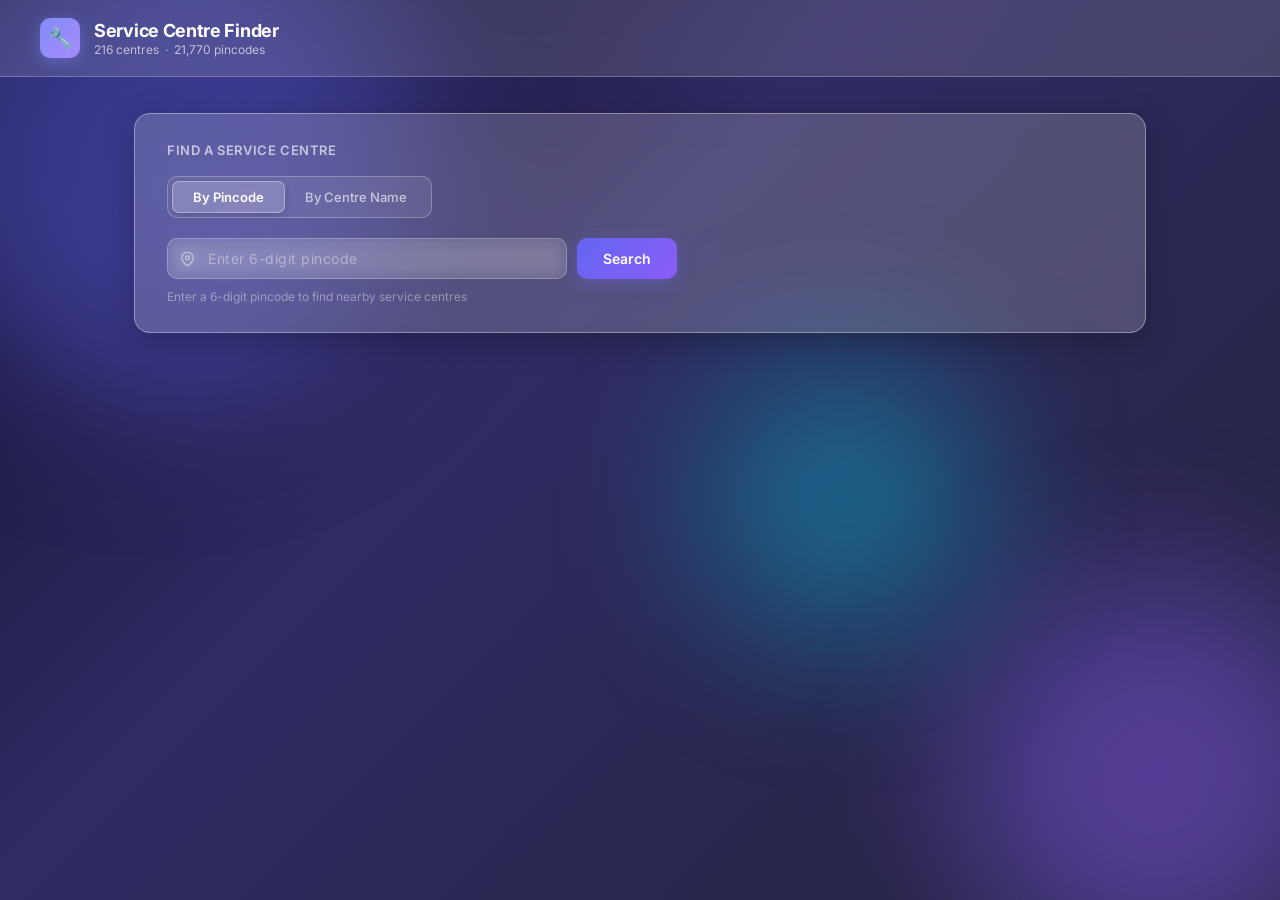
<file: index.html>
<!DOCTYPE html>
<html lang="en">
<head>
<meta charset="UTF-8"/>
<meta name="viewport" content="width=device-width, initial-scale=1.0"/>
<title>Service Centre Finder</title>
<link rel="stylesheet" href="styles.css"/>
</head>
<body>
<div class="bg-blob blob1"></div>
<div class="bg-blob blob2"></div>
<div class="bg-blob blob3"></div>

<div class="page">
  <header>
    <div class="logo">🔧</div>
    <div>
      <h1>Service Centre Finder</h1>
      <p>216 centres &nbsp;·&nbsp; 21,770 pincodes</p>
    </div>
  </header>

  <div class="container">
    <div class="search-card">
      <div class="search-card-title">Find a Service Centre</div>
      <div class="tab-row">
        <button class="tab-btn active" id="tab-pin"  onclick="switchTab('pin')">By Pincode</button>
        <button class="tab-btn"        id="tab-name" onclick="switchTab('name')">By Centre Name</button>
      </div>

      <!-- Pincode -->
      <div id="search-pin">
        <div class="search-row">
          <div class="search-input-wrap">
            <svg width="15" height="15" fill="none" stroke="white" stroke-width="2" viewBox="0 0 24 24">
              <path d="M21 10c0 7-9 13-9 13S3 17 3 10a9 9 0 0 1 18 0z"/><circle cx="12" cy="10" r="3"/>
            </svg>
            <input type="text" id="pinInput" placeholder="Enter 6-digit pincode"
                   maxlength="6" inputmode="numeric" pattern="[0-9]*"/>
          </div>
          <button class="search-btn" onclick="searchByPin()">Search</button>
        </div>
        <div class="hint">Enter a 6-digit pincode to find nearby service centres</div>
      </div>

      <!-- Name -->
      <div id="search-name" style="display:none;">
        <div class="search-row">
          <div class="search-input-wrap" style="max-width:440px;">
            <svg width="15" height="15" fill="none" stroke="white" stroke-width="2" viewBox="0 0 24 24">
              <circle cx="11" cy="11" r="8"/><path d="M21 21l-4.35-4.35"/>
            </svg>
            <input type="text" id="nameInput" placeholder="Type centre name, city or state…" oninput="searchByName()"/>
          </div>
        </div>
        <div class="hint">Start typing to search across all 216 service centres</div>
      </div>
    </div>

    <!-- Pincode results: table -->
    <div class="results-section" id="pinResults">
      <div class="results-header">
        <div class="results-title">Search Results</div>
        <div class="results-count" id="pinCount"></div>
      </div>
      <div class="table-wrap">
        <table>
          <thead>
            <tr>
              <th>Pin Code</th>
              <th>Authorized Service Center</th>
              <th>Model Category</th>
              <th>Geography</th>
            </tr>
          </thead>
          <tbody id="pinTableBody"></tbody>
        </table>
      </div>
    </div>

    <!-- Name results: cards -->
    <div class="name-results-section" id="nameResults">
      <div class="results-header">
        <div class="results-title">Service Centres</div>
        <div class="results-count" id="nameCount"></div>
      </div>
      <div class="cards-grid" id="cardsGrid"></div>
    </div>

  </div>
</div>

<!-- Detail Modal -->
<div class="modal-overlay" id="modalOverlay">
  <div class="modal">
    <div class="modal-head">
      <div class="modal-avatar" id="mAvatar"></div>
      <div class="modal-title">
        <h3 id="mName"></h3>
        <div class="sub" id="mSub"></div>
      </div>
      <button class="modal-close" onclick="closeModal()">×</button>
    </div>
    <div class="modal-body" id="mBody"></div>
  </div>
</div>

<div class="toast" id="toast"></div>

<script src="data.js"></script>
<script src="script.js"></script>
</body>
</html>
</file>
<file: styles.css>
@import url('https://fonts.googleapis.com/css2?family=Inter:wght@300;400;500;600;700&display=swap');
  *, *::before, *::after { box-sizing:border-box; margin:0; padding:0; }
  :root {
    --glass-bg:    rgba(255,255,255,0.12);
    --glass-bg2:   rgba(255,255,255,0.18);
    --glass-bg3:   rgba(255,255,255,0.08);
    --glass-border:rgba(255,255,255,0.25);
    --glass-border2:rgba(255,255,255,0.35);
    --blur:        blur(16px);
    --blur2:       blur(24px);
    --text:        #ffffff;
    --text-muted:  rgba(255,255,255,0.65);
    --text-dim:    rgba(255,255,255,0.40);
    --accent:      #818cf8;
    --accent2:     #a78bfa;
    --success:     #34d399;
    --warn:        #fbbf24;
    --radius:      16px;
    --radius-sm:   10px;
  }
  body {
    font-family:'Inter',sans-serif; min-height:100vh;
    background:linear-gradient(135deg,#0f0c29 0%,#302b63 40%,#24243e 100%);
    color:var(--text); overflow-x:hidden;
  }
  .bg-blob { position:fixed; border-radius:50%; filter:blur(80px); opacity:.45; pointer-events:none; z-index:0; }
  .blob1 { width:520px; height:520px; background:#6366f1; top:-120px; left:-100px; animation:drift1 12s ease-in-out infinite alternate; }
  .blob2 { width:400px; height:400px; background:#8b5cf6; bottom:-80px; right:-80px; animation:drift2 14s ease-in-out infinite alternate; }
  .blob3 { width:280px; height:280px; background:#06b6d4; top:40%; left:55%; animation:drift3 10s ease-in-out infinite alternate; }
  @keyframes drift1 { from{transform:translate(0,0) scale(1)} to{transform:translate(40px,30px) scale(1.1)} }
  @keyframes drift2 { from{transform:translate(0,0) scale(1)} to{transform:translate(-30px,-40px) scale(1.08)} }
  @keyframes drift3 { from{transform:translate(0,0) scale(1)} to{transform:translate(-20px,25px) scale(0.95)} }

  .page { position:relative; z-index:1; min-height:100vh; padding-bottom:60px; }

  header {
    background:var(--glass-bg);
    backdrop-filter:var(--blur2); -webkit-backdrop-filter:var(--blur2);
    border-bottom:1px solid var(--glass-border);
    padding:18px 40px; display:flex; align-items:center; gap:14px;
    position:sticky; top:0; z-index:100;
  }
  .logo {
    width:40px; height:40px;
    background:linear-gradient(135deg,#818cf8,#a78bfa);
    border-radius:10px; display:grid; place-items:center;
    font-size:20px; box-shadow:0 4px 15px rgba(129,140,248,.4);
  }
  header h1 { font-size:18px; font-weight:700; letter-spacing:-.3px; }
  header p  { font-size:12px; color:var(--text-muted); margin-top:1px; }

  .container { max-width:1060px; margin:0 auto; padding:36px 24px 0; }

  .search-card {
    background:var(--glass-bg2); backdrop-filter:var(--blur); -webkit-backdrop-filter:var(--blur);
    border:1px solid var(--glass-border2); border-radius:var(--radius);
    padding:28px 32px; margin-bottom:28px;
    box-shadow:0 8px 32px rgba(0,0,0,.25);
  }
  .search-card-title {
    font-size:13px; font-weight:600; color:var(--text-muted);
    text-transform:uppercase; letter-spacing:.6px; margin-bottom:18px;
  }

  .tab-row {
    display:flex; background:var(--glass-bg3);
    border:1px solid var(--glass-border); border-radius:10px;
    padding:4px; width:fit-content; margin-bottom:20px;
  }
  .tab-btn {
    padding:7px 20px; border-radius:7px; border:none; cursor:pointer;
    font-size:13px; font-weight:500; font-family:inherit;
    color:var(--text-muted); background:transparent; transition:all .2s;
  }
  .tab-btn.active {
    background:var(--glass-bg2); color:#fff; font-weight:600;
    box-shadow:0 2px 8px rgba(0,0,0,.2); border:1px solid var(--glass-border2);
  }

  .search-row { display:flex; gap:10px; }
  .search-input-wrap { position:relative; flex:1; max-width:400px; }
  .search-input-wrap svg { position:absolute; left:13px; top:50%; transform:translateY(-50%); opacity:.5; pointer-events:none; }
  .search-row input {
    width:100%; padding:11px 14px 11px 40px;
    background:var(--glass-bg3); border:1px solid var(--glass-border);
    border-radius:var(--radius-sm); color:#fff; font-size:14px; font-family:inherit;
    outline:none; transition:border .2s, background .2s;
    backdrop-filter:blur(8px); letter-spacing:.5px;
  }
  .search-row input::placeholder { color:var(--text-dim); }
  .search-row input:focus { border-color:var(--accent); background:rgba(255,255,255,0.13); }
  .search-btn {
    padding:11px 26px;
    background:linear-gradient(135deg,#6366f1,#8b5cf6);
    border:none; border-radius:var(--radius-sm);
    color:#fff; font-size:14px; font-weight:600; font-family:inherit;
    cursor:pointer; transition:opacity .2s, transform .15s;
    box-shadow:0 4px 15px rgba(99,102,241,.4); white-space:nowrap;
  }
  .search-btn:hover { opacity:.9; transform:translateY(-1px); }
  .hint { font-size:12px; color:var(--text-dim); margin-top:10px; }

  /* ── Pincode Results Table ── */
  .results-section { display:none; }
  .results-header { display:flex; align-items:center; justify-content:space-between; margin-bottom:12px; }
  .results-title { font-size:12px; font-weight:700; color:var(--text-muted); text-transform:uppercase; letter-spacing:.6px; }
  .results-count {
    font-size:12px; color:var(--text-muted);
    background:var(--glass-bg3); border:1px solid var(--glass-border);
    border-radius:20px; padding:2px 12px;
  }
  .table-wrap {
    background:var(--glass-bg); backdrop-filter:var(--blur); -webkit-backdrop-filter:var(--blur);
    border:1px solid var(--glass-border); border-radius:var(--radius); overflow:hidden;
    box-shadow:0 8px 32px rgba(0,0,0,.2);
  }
  table { width:100%; border-collapse:collapse; font-size:13.5px; }
  thead tr { background:rgba(255,255,255,0.10); border-bottom:1px solid var(--glass-border); }
  thead th {
    padding:13px 16px; text-align:left; font-size:11px; font-weight:700;
    color:rgba(255,255,255,0.75); letter-spacing:.5px; text-transform:uppercase; white-space:nowrap;
  }
  tbody tr { border-bottom:1px solid rgba(255,255,255,0.06); transition:background .15s; }
  tbody tr:last-child { border-bottom:none; }
  tbody tr:hover { background:rgba(255,255,255,0.07); }
  tbody td { padding:13px 16px; vertical-align:middle; color:rgba(255,255,255,0.9); }
  tbody td.pin { font-weight:700; letter-spacing:.8px; color:#fff; font-variant-numeric:tabular-nums; }
  tbody td.centre a {
    color:var(--accent); font-weight:600; text-decoration:none; cursor:pointer; transition:color .15s;
  }
  tbody td.centre a:hover { color:var(--accent2); text-decoration:underline; }
  .tag { display:inline-block; font-size:11px; font-weight:600; padding:3px 10px; border-radius:20px; white-space:nowrap; }
  .tag-model { background:rgba(251,191,36,.15); color:#fbbf24; border:1px solid rgba(251,191,36,.3); }
  .tag-geo   { background:rgba(52,211,153,.15); color:#34d399; border:1px solid rgba(52,211,153,.3); }

  /* ── Name Results: Cards Grid ── */
  .name-results-section { display:none; }
  .cards-grid { display:grid; grid-template-columns:repeat(auto-fill, minmax(280px, 1fr)); gap:14px; }
  .centre-card {
    background:var(--glass-bg); backdrop-filter:var(--blur); -webkit-backdrop-filter:var(--blur);
    border:1px solid var(--glass-border); border-radius:var(--radius);
    padding:18px 20px; cursor:pointer;
    transition:background .2s, border-color .2s, transform .18s, box-shadow .18s;
    box-shadow:0 4px 16px rgba(0,0,0,.15);
  }
  .centre-card:hover {
    background:var(--glass-bg2); border-color:var(--glass-border2);
    transform:translateY(-3px); box-shadow:0 10px 30px rgba(0,0,0,.25);
  }
  .cc-avatar {
    width:44px; height:44px;
    background:linear-gradient(135deg,#6366f1,#a78bfa);
    border-radius:10px; display:grid; place-items:center;
    font-size:16px; font-weight:700; color:#fff;
    margin-bottom:12px; box-shadow:0 3px 12px rgba(99,102,241,.35);
  }
  .cc-name { font-size:14px; font-weight:700; color:#fff; margin-bottom:4px; line-height:1.3; }
  .cc-loc  { font-size:12px; color:var(--text-muted); margin-bottom:10px; }
  .cc-meta { display:flex; flex-direction:column; gap:5px; }
  .cc-row  { font-size:12px; color:var(--text-muted); display:flex; align-items:center; gap:6px; }
  .cc-row span { color:rgba(255,255,255,.8); font-weight:500; }

  .no-results {
    text-align:center; padding:48px 20px;
    color:var(--text-muted); font-size:14px; line-height:1.9;
  }
  .no-results .icon { font-size:36px; margin-bottom:10px; opacity:.5; }

  /* ── Detail Modal ── */
  .modal-overlay {
    position:fixed; inset:0; background:rgba(0,0,0,.55);
    backdrop-filter:blur(6px); -webkit-backdrop-filter:blur(6px);
    display:none; align-items:center; justify-content:center; z-index:200; padding:20px;
  }
  .modal-overlay.open { display:flex; }
  .modal {
    background:rgba(30,27,75,0.80); backdrop-filter:blur(28px); -webkit-backdrop-filter:blur(28px);
    border:1px solid var(--glass-border2); border-radius:20px;
    width:100%; max-width:520px; max-height:90vh; overflow-y:auto;
    box-shadow:0 32px 80px rgba(0,0,0,.45); animation:slideUp .22s ease;
  }
  @keyframes slideUp { from{transform:translateY(20px);opacity:0} to{transform:none;opacity:1} }
  .modal-head {
    padding:22px 24px 16px; border-bottom:1px solid rgba(255,255,255,.12);
    display:flex; align-items:flex-start; gap:14px;
  }
  .modal-avatar {
    width:50px; height:50px; flex-shrink:0;
    background:linear-gradient(135deg,#6366f1,#a78bfa);
    border-radius:12px; display:grid; place-items:center;
    font-size:18px; font-weight:700; color:#fff;
    box-shadow:0 4px 16px rgba(99,102,241,.4);
  }
  .modal-title h3 { font-size:16px; font-weight:700; color:#fff; margin-bottom:4px; line-height:1.3; }
  .modal-title .sub { font-size:12px; color:var(--text-muted); }
  .modal-close {
    margin-left:auto; background:rgba(255,255,255,.1); border:1px solid var(--glass-border);
    width:32px; height:32px; border-radius:8px; font-size:18px; cursor:pointer;
    color:var(--text-muted); display:grid; place-items:center; flex-shrink:0; transition:background .15s;
  }
  .modal-close:hover { background:rgba(255,255,255,.18); color:#fff; }
  .modal-body { padding:20px 24px 24px; }
  .m-section { margin-bottom:22px; }
  .m-section:last-child { margin-bottom:0; }
  .m-label {
    font-size:10px; font-weight:700; letter-spacing:.7px; text-transform:uppercase;
    color:var(--text-muted); margin-bottom:10px;
    display:flex; align-items:center; gap:6px;
  }
  .m-label::after { content:''; flex:1; height:1px; background:rgba(255,255,255,.1); }
  .m-grid { display:grid; grid-template-columns:1fr 1fr; gap:10px; }
  .m-item {
    background:rgba(255,255,255,.07); border:1px solid rgba(255,255,255,.12);
    border-radius:10px; padding:11px 14px;
  }
  .m-item.full { grid-column:1/-1; }
  .m-item .key {
    font-size:10px; font-weight:600; letter-spacing:.4px; text-transform:uppercase;
    color:var(--text-dim); margin-bottom:4px;
  }
  .m-item .val { font-size:13.5px; font-weight:500; color:rgba(255,255,255,.9); word-break:break-word; }
  .m-item .val a { color:var(--accent); text-decoration:none; }
  .m-item .val a:hover { color:var(--accent2); text-decoration:underline; }
  .scenario-strip { display:grid; grid-template-columns:1fr 1fr; gap:10px; margin-bottom:20px; }
  .s-card { background:rgba(99,102,241,.15); border:1px solid rgba(99,102,241,.3); border-radius:10px; padding:12px 14px; }
  .s-card .key { font-size:10px; font-weight:700; letter-spacing:.5px; text-transform:uppercase; color:var(--accent); margin-bottom:4px; }
  .s-card .val { font-size:14px; font-weight:600; color:#fff; }

  .toast {
    position:fixed; bottom:24px; right:24px;
    background:rgba(30,27,75,.9); backdrop-filter:blur(12px);
    border:1px solid var(--glass-border); color:#fff; padding:11px 20px;
    border-radius:10px; font-size:13px; font-weight:500;
    opacity:0; transform:translateY(8px); transition:opacity .25s, transform .25s;
    z-index:9999; pointer-events:none; box-shadow:0 8px 24px rgba(0,0,0,.3);
  }
  .toast.show { opacity:1; transform:translateY(0); }
  ::-webkit-scrollbar { width:4px; }
  ::-webkit-scrollbar-thumb { background:rgba(255,255,255,.2); border-radius:10px; }
</file>
